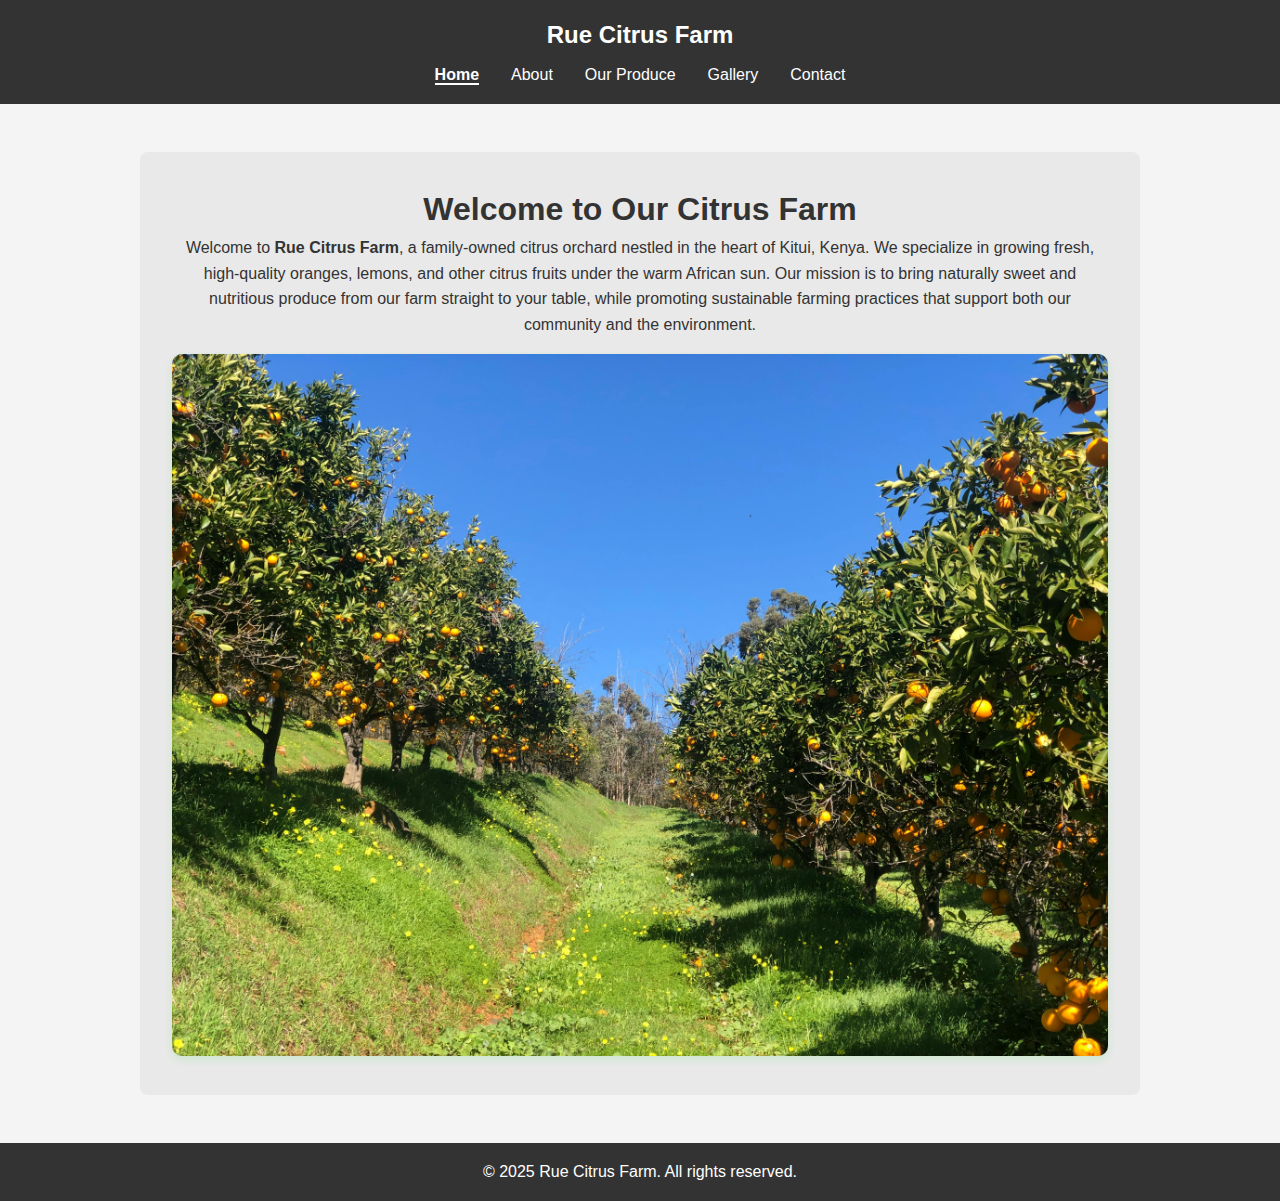
<file: index.html>
<!DOCTYPE html>
<html lang="en">
<head>
  <meta charset="UTF-8">
  <meta name="viewport" content="width=device-width, initial-scale=1.0">
  <title>Home | Rue Citrus Farm</title>
  <link rel="stylesheet" href="styles.css">
  <link rel="icon" type="image/png" href="images/orange.png">
</head>
<body>
  <!-- Header with Navigation -->
  <header>
    <nav class="navbar">
      <div class="logo"> Rue Citrus Farm</div>
      <button class="menu-toggle" id="menu-toggle">☰</button>
      <ul class="nav-links" id="nav-links">
        <li><a href="index.html" class="active">Home</a></li>
        <li><a href="about.html">About</a></li>
        <li><a href="services.html">Our Produce</a></li>
        <li><a href="gallery.html">Gallery</a></li>
        <li><a href="contact.html">Contact</a></li>
      </ul>
    </nav>
  </header>

  <!-- Hero Section -->
  <main>
    <section class="hero">
      <h1>Welcome to Our Citrus Farm</h1>
      <p>
    Welcome to <strong>Rue Citrus Farm</strong>, a family-owned citrus orchard nestled in the heart of Kitui, Kenya.  
    We specialize in growing fresh, high-quality oranges, lemons, and other citrus fruits under the warm African sun.  
    Our mission is to bring naturally sweet and nutritious produce from our farm straight to your table, while promoting  
    sustainable farming practices that support both our community and the environment.
</p>

      <!-- Citrus farm hero image -->
      <img src="images/orchard.jpg" alt="Citrus orchard at sunrise">
    </section>
  </main>
  <script src="script.js"></script>

  <!-- Footer -->
  <footer>
    <p>&copy; 2025 Rue Citrus Farm. All rights reserved.</p>
  </footer>
</body>
</html>
</file>
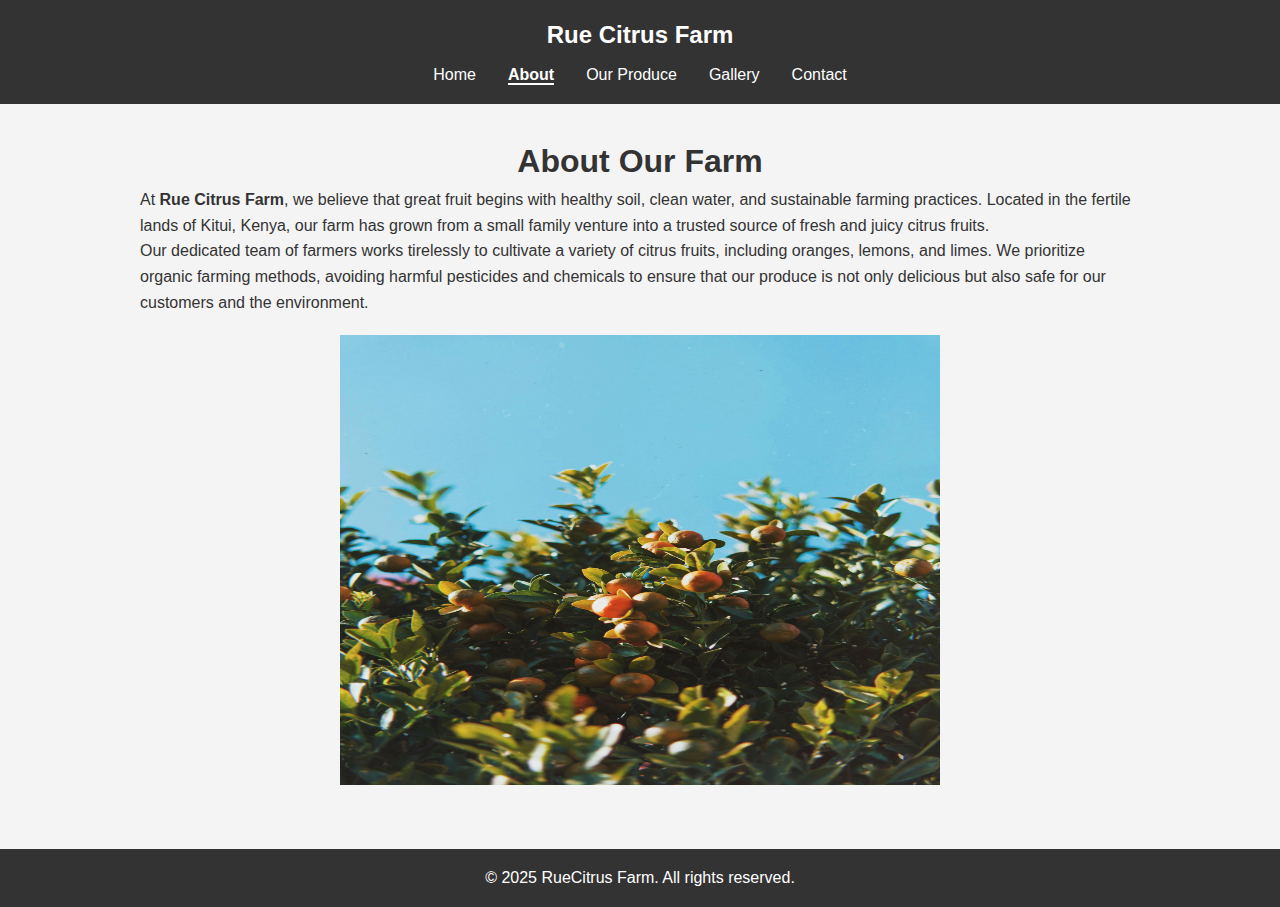
<file: about.html>
<!DOCTYPE html>
<html lang="en">
<head>
  <meta charset="UTF-8">
  <meta name="viewport" content="width=device-width, initial-scale=1.0">
  <title>About | Rue Citrus Farm</title>
  <link rel="stylesheet" href="styles.css">
  <link rel="icon" type="image/png" href="images/orange.png">
  
</head>
<body>
  <header>
    <nav class="navbar">
      <div class="logo"> Rue Citrus Farm</div>
      <button class="menu-toggle" id="menu-toggle">☰</button>
      <ul class="nav-links" id="nav-links">
        <li><a href="index.html">Home</a></li>
        <li><a href="about.html" class="active">About</a></li>
        <li><a href="services.html">Our Produce</a></li>
        <li><a href="gallery.html">Gallery</a></li>
        <li><a href="contact.html">Contact</a></li>
      </ul>
    </nav>
  </header>

  <main>
    <section>
      <h1 style="text-align: center;">About Our Farm</h1>
      <p>
        At <strong>Rue Citrus Farm</strong>, we believe that great fruit begins with healthy soil, clean water,  
        and sustainable farming practices. Located in the fertile lands of Kitui, Kenya, our farm has grown from  
        a small family venture into a trusted source of fresh and juicy citrus fruits.  
    </p>
      <p>
        Our dedicated team of farmers works tirelessly to cultivate a variety of citrus fruits, including oranges,  
        lemons, and limes. We prioritize organic farming methods, avoiding harmful pesticides and chemicals to ensure  
        that our produce is not only delicious but also safe for our customers and the environment.
      </p>
      <img src="images/farm.jpg" alt="Farmers working in citrus fields" width="600" height="450" style="display: block; margin: 20px auto;">
    </section>
  </main>
<script src="script.js"></script>
  <footer>
    <p>&copy; 2025 RueCitrus Farm. All rights reserved.</p>
  </footer>
</body>
</html>
</file>
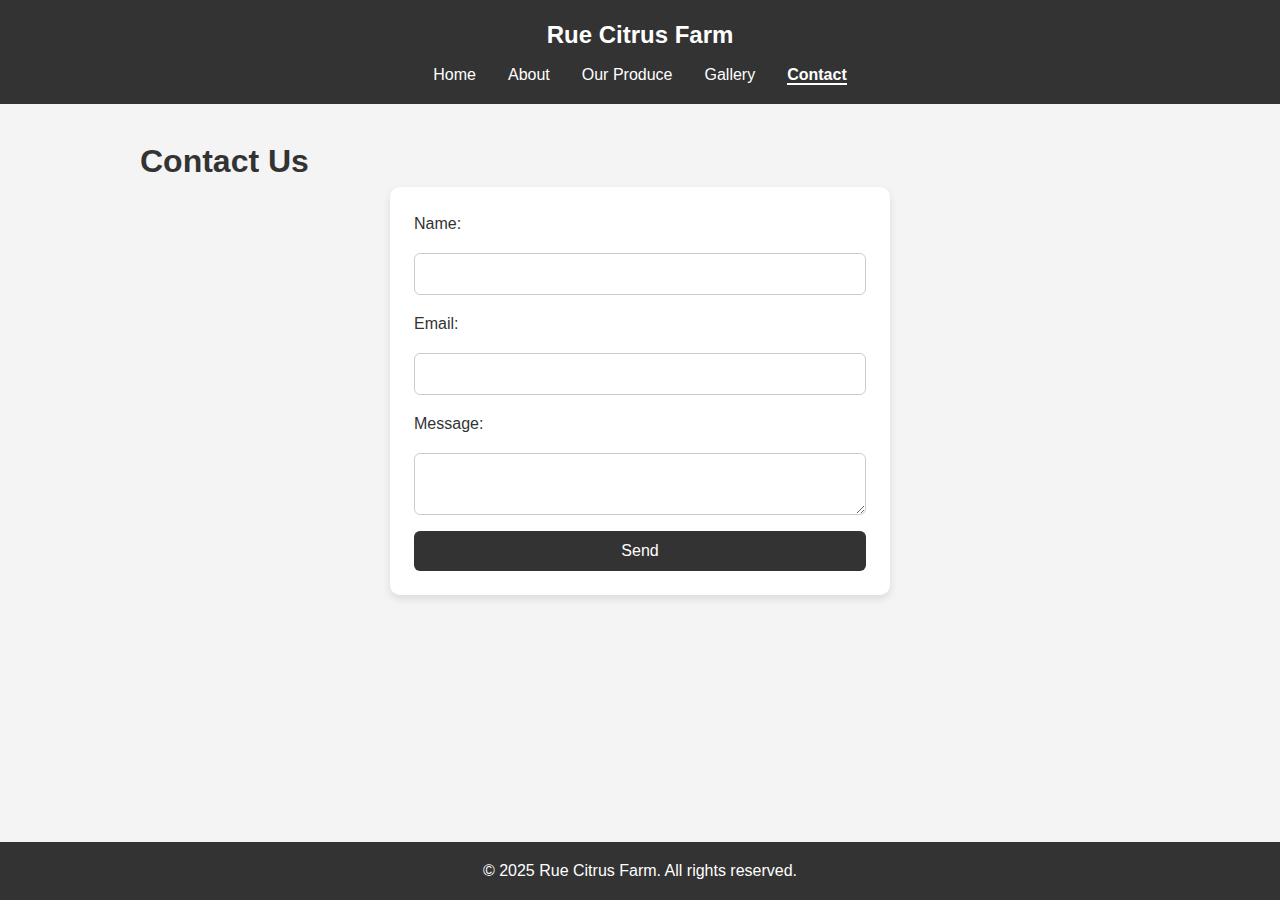
<file: contact.html>
<!DOCTYPE html>
<html lang="en">
<head>
  <meta charset="UTF-8">
  <meta name="viewport" content="width=device-width, initial-scale=1.0">
  <title>Contact | RueCitrus Farm</title>
  <link rel="stylesheet" href="styles.css">
  <link rel="icon" type="image/png" href="images/orange.png">
</head>
<body>
  <header>
    <nav class="navbar">
      <div class="logo"> Rue Citrus Farm</div>
      <button class="menu-toggle" id="menu-toggle">☰</button>
      <ul class="nav-links" id="nav-links">
        <li><a href="index.html">Home</a></li>
        <li><a href="about.html">About</a></li>
        <li><a href="services.html">Our Produce</a></li>
        <li><a href="gallery.html">Gallery</a></li>
        <li><a href="contact.html" class="active">Contact</a></li>
      </ul>
    </nav>
  </header>

  <main>
    <section>
      <h1>Contact Us</h1>
      <form id="contactForm">
        <label for="name">Name:</label>
        <input type="text" id="name" name="name" required>

        <label for="email">Email:</label>
        <input type="email" id="email" name="email" required>

        <label for="message">Message:</label>
        <textarea id="message" name="message" required></textarea>

        <button type="submit">Send</button>
      </form>
      <p id="formMessage"></p>
    </section>
  </main>
  <script src="script.js"></script>

  <footer>
    <p>&copy; 2025 Rue Citrus Farm. All rights reserved.</p>
  </footer>
</body>
</html>
</file>
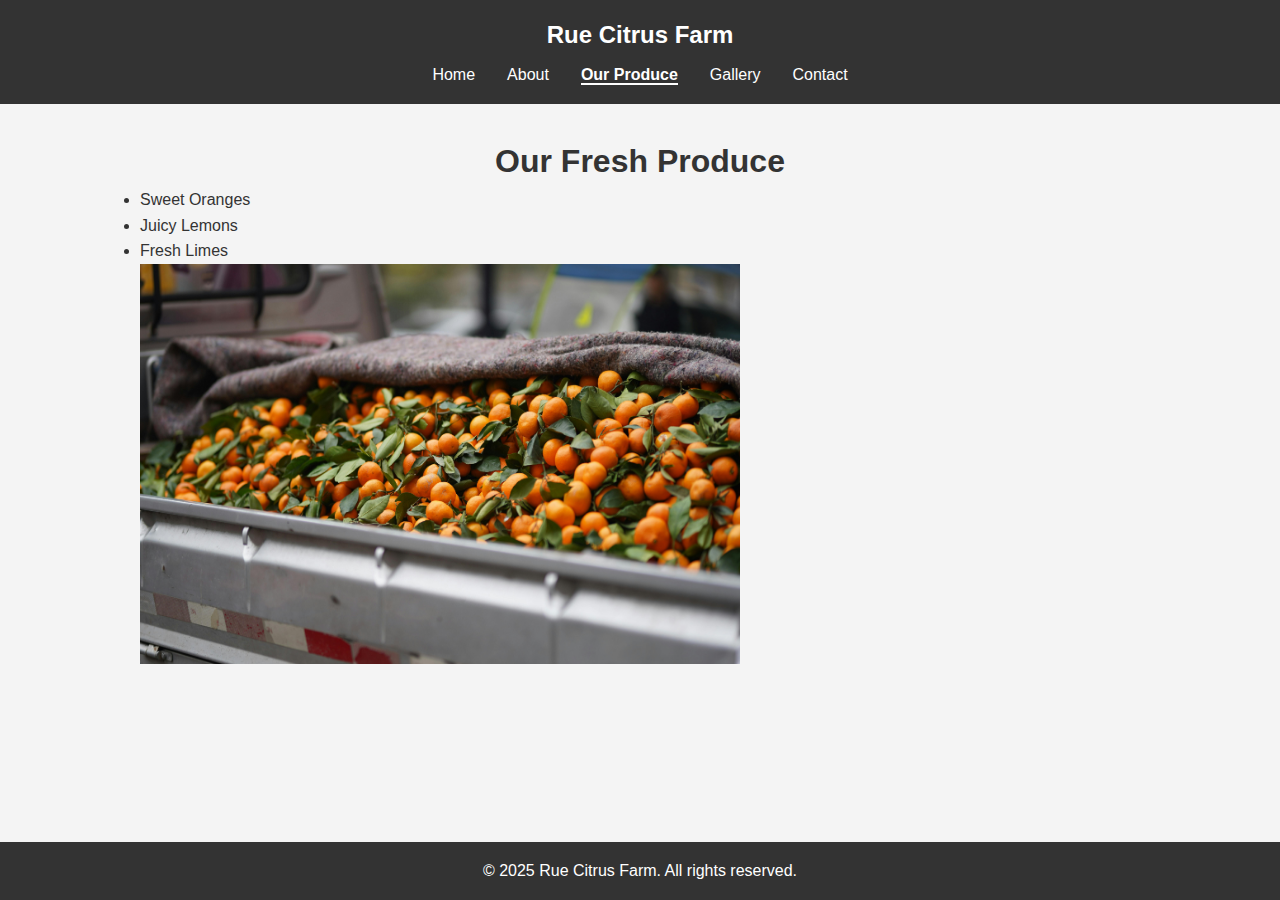
<file: services.html>
<!DOCTYPE html>
<html lang="en">
<head>
  <meta charset="UTF-8">
  <meta name="viewport" content="width=device-width, initial-scale=1.0">
  <title>Our Produce | Rue Citrus Farm</title>
  <link rel="stylesheet" href="styles.css">
  <link rel="icon" type="image/png" href="images/orange.png">
</head>
<body>
  <header>
    <nav class="navbar">
      <div class="logo"> Rue Citrus Farm</div>
      <button class="menu-toggle" id="menu-toggle">☰</button>
      <ul class="nav-links" id="nav-links">
        <li><a href="index.html">Home</a></li>
        <li><a href="about.html">About</a></li>
        <li><a href="services.html" class="active">Our Produce</a></li>
        <li><a href="gallery.html">Gallery</a></li>
        <li><a href="contact.html">Contact</a></li>
      </ul>
    </nav>
  </header>

  <main>
    <section>
      <h1 style="text-align: center;">Our Fresh Produce</h1>
      <ul>
        <li> Sweet Oranges</li>
        <li> Juicy Lemons</li>
        <li> Fresh Limes</li>
      </ul>
      <img src="images/basket.jpg" alt="Basket of citrus fruits" width="600" height="400">
    </section>
  </main>
  <script src="script.js"></script>

  <footer>
    <p>&copy; 2025 Rue Citrus Farm. All rights reserved.</p>
  </footer>
</body>
</html>
</file>
<file: styles.css>
/* Reset */
* {
  margin: 0;
  padding: 0;
  box-sizing: border-box;
}

/* Layout base */
html, body {
  height: 100%;
  display: flex;
  flex-direction: column;
  font-family: Arial, sans-serif;
  background: #f4f4f4; /* clean light grey background */
  color: #333;
  line-height: 1.6;
}

/* Header & Navbar */
header {
  background: #333;
  color: #fff;
  padding: 1rem 0;
  text-align: center;
}
.logo {
  font-weight: bold;
  font-size: 1.5rem;
  margin-bottom: 0.5rem;
}
.nav-links {
  list-style: none;
  display: flex;
  justify-content: center; /* center menu items */
  gap: 2rem;
  flex-wrap: wrap;
}
.nav-links a {
  color: #fff;
  text-decoration: none;
  transition: color 0.3s ease;
}
.nav-links a:hover {
  color: #ddd;
}
.nav-links a.active {
  font-weight: bold;
  border-bottom: 2px solid #fff;
}

/* Mobile nav */
.menu-toggle {
  display: none;
  background: none;
  border: none;
  color: white;
  font-size: 1.5rem;
  cursor: pointer;
}
@media (max-width: 768px) {
  .menu-toggle {
    display: block;
    margin: 0.5rem auto;
  }
  .nav-links {
    display: none;
    flex-direction: column;
    background: #196223;
    padding: 1rem;
    border-radius: 8px;
    text-align: center;
    margin: 0 auto;
    width: fit-content;
  }
  .nav-links.show {
    display: flex;
  }
}

/* Hero section */
.hero {
  text-align: center;
  padding: 2rem;
  background: #e9e9e9;
  border-radius: 8px;
  margin: 1rem auto;
  max-width: 1000px;
}
.hero img {
  max-width: 100%;
  height: auto;
  margin-top: 1rem;
  border-radius: 10px;
  box-shadow: 0px 4px 8px rgba(98, 224, 104, 0.2);
}

/* Main content */
main {
  flex: 1; /* pushes footer down if content is short */
  padding: 2rem;
}
section {
  margin-bottom: 2rem;
  max-width: 1000px;
  margin-left: auto;
  margin-right: auto; /* center sections */
}

/* Gallery */
.gallery {
  display: grid;
  grid-template-columns: repeat(auto-fit, minmax(220px, 1fr));
  gap: 1rem;
}
.gallery img {
  width: 100%;
  border-radius: 12px;
  border: 3px solid #ccc;
  transition: transform 0.3s ease;
}
.gallery img:hover {
  transform: scale(1.05);
}

/* Contact Form */
form {
  display: flex;
  flex-direction: column;
  gap: 1rem;
  max-width: 500px;
  background: #fff;
  padding: 1.5rem;
  border-radius: 10px;
  box-shadow: 0px 4px 8px rgba(0,0,0,0.1);
  margin: 0 auto; /* centers the form */
}
input, textarea, button {
  padding: 0.7rem;
  font-size: 1rem;
  border-radius: 6px;
  border: 1px solid #ccc;
}
textarea {
  resize: vertical;
}
button {
  background: #333;
  color: white;
  border: none;
  cursor: pointer;
  transition: background 0.3s ease;
}
button:hover {
  background: #555;
}

/* Footer */
footer {
  background: #333;
  color: white;
  text-align: center;
  padding: 1rem;
  margin-top: auto; /* keeps footer at bottom */
}
</file>
